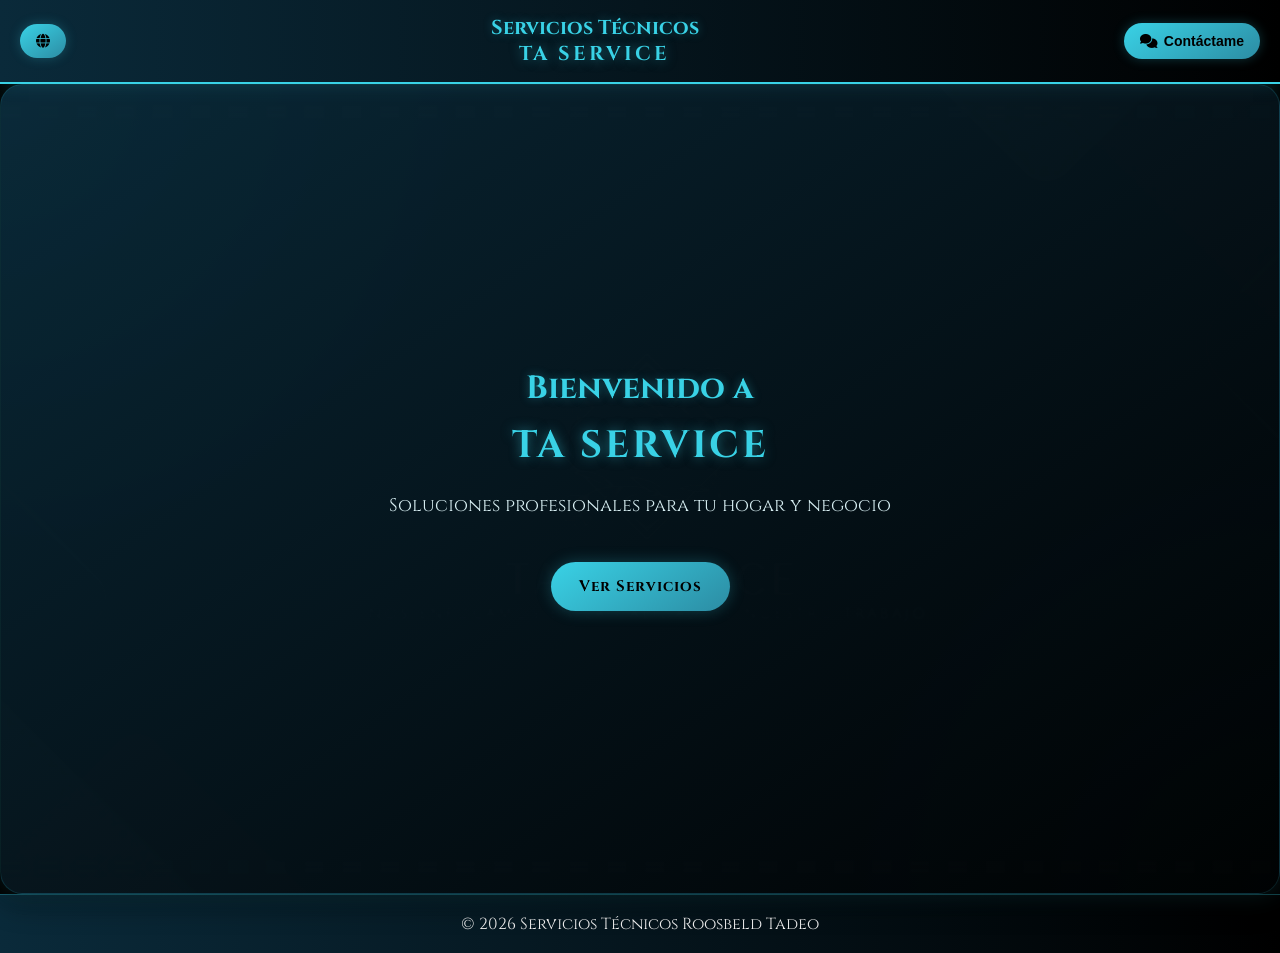
<file: index.html>
<!DOCTYPE html>
<html lang="es">

<head>
    <meta charset="UTF-8">
    <meta name="viewport" content="width=device-width, initial-scale=1.0">
    <title>TA Service</title>

    <link href="https://fonts.googleapis.com/css2?family=Cinzel:wght@400;600&display=swap" rel="stylesheet">

    <link rel="stylesheet" href="https://cdnjs.cloudflare.com/ajax/libs/font-awesome/6.4.0/css/all.min.css">

    <link rel="stylesheet" href="css/style.css">
</head>

<body>

    <nav>
        <div class="dropdown">
            <button class="dropbtn">
                <i class="fa-solid fa-globe"></i>
            </button>
            <div class="dropdown-content language-menu">
                <a href="#" data-lang="es">
                    <i class="fa-solid fa-flag"></i> Español
                </a>
                <a href="#" data-lang="en">
                    <i class="fa-solid fa-flag-usa"></i> English
                </a>
            </div>
        </div>

        <h1>
            <span data-key="nav_title">Servicios Técnicos</span><br>
            <span class="marca">TA Service</span>
        </h1>

        <div class="dropdown">
            <button class="dropbtn">
                <i class="fa-solid fa-comments"></i>
                <span data-key="nav_contact">Contáctame</span>
            </button>

            <div class="dropdown-content">
                <a href="tel:8130560145">
                    <i class="fa-solid fa-phone"></i>
                    <span data-key="nav_call">Llamar</span>
                </a>
                <a href="https://wa.me/528130560145" target="_blank">
                    <i class="fa-brands fa-whatsapp"></i>
                    WhatsApp
                </a>
            </div>
        </div>
    </nav>

    <section class="hero">
        <h1 data-key="hero_welcome">Bienvenido a</h1>
        <h2 class="marca">TA Service</h2>
        <p data-key="hero_desc">
            Soluciones profesionales para tu hogar y negocio
        </p>
        <a href="html/servicios.html" class="btn" data-key="btn_services">
            Ver Servicios
        </a>
    </section>

    <footer data-key="footer">
        © 2026 Servicios Técnicos Roosbeld Tadeo
    </footer>

    <script src="js/transicion.js"></script>
    <script src="js/languages.js"></script>
    <script src="js/translate.js"></script>
</body>
</html>
</file>
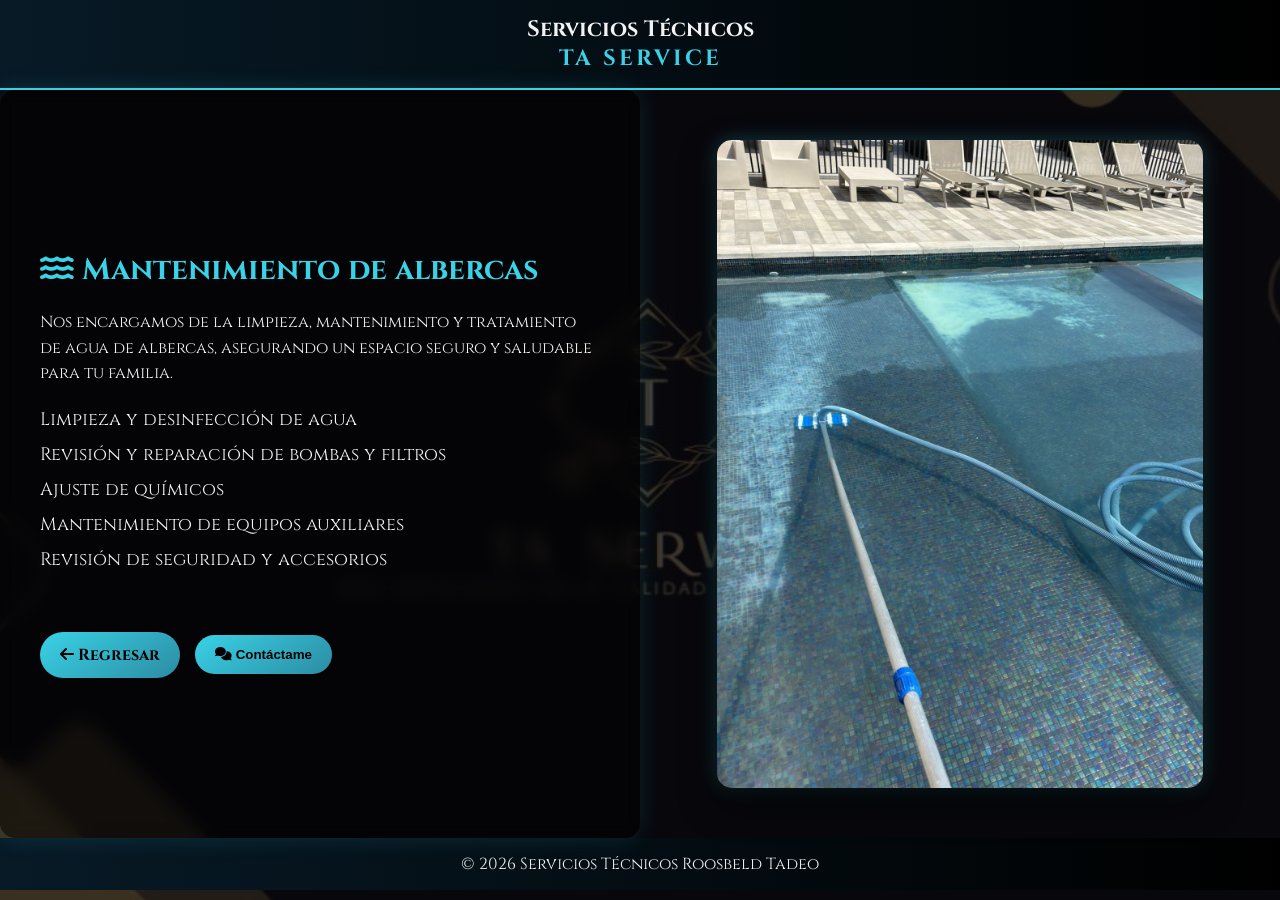
<file: html/albercas.html>
<!DOCTYPE html>
<html lang="es">
<head>
<meta charset="UTF-8">
<meta name="viewport" content="width=device-width, initial-scale=1.0">

<title data-key="title_albercas_page">Mantenimiento de Albercas - TA Service</title>

<link href="https://fonts.googleapis.com/css2?family=Cinzel:wght@400;600&display=swap" rel="stylesheet">
<link rel="stylesheet" href="https://cdnjs.cloudflare.com/ajax/libs/font-awesome/6.4.0/css/all.min.css">
<link rel="stylesheet" href="../css/servi.css">

</head>

<body>

<nav>
  <h1>
    <span data-key="nav_title">Servicios Técnicos</span><br>
    <span class="marca">TA Service</span>
  </h1>
</nav>

<section class="servicio-detalle">

  <div class="columna info">
    <h2><i class="fa-solid fa-water"></i> <span data-key="srv_albercas">Mantenimiento de Albercas</span></h2>

    <p data-key="albercas_desc">
      Nos encargamos de la limpieza, mantenimiento y tratamiento de agua de albercas, 
      asegurando un espacio seguro y saludable para tu familia.
    </p>

    <ul>
      <li data-key="albercas_item1">Limpieza y desinfección de agua</li>
      <li data-key="albercas_item2">Revisión y reparación de bombas y filtros</li>
      <li data-key="albercas_item3">Ajuste de químicos</li>
      <li data-key="albercas_item4">Mantenimiento de equipos auxiliares</li>
      <li data-key="albercas_item5">Revisión de seguridad y accesorios</li>
    </ul>

    <div class="botones">
      <a href="servicios.html" class="btn-regresar">
        <i class="fa-solid fa-arrow-left"></i> <span data-key="btn_regresar">Regresar</span>
      </a>

      <div class="dropdown">
        <button class="dropbtn" type="button">
          <i class="fa-solid fa-comments"></i> <span data-key="nav_contact">Contáctame</span>
        </button>

        <div class="dropdown-content">
          <a href="tel:8130560145"><i class="fa-solid fa-phone"></i> <span data-key="nav_call">Llamar</span></a>
          <a href="https://wa.me/528130560145" target="_blank"><i class="fa-brands fa-whatsapp"></i> WhatsApp</a>
        </div>
      </div>
    </div>
  </div>

  <div class="columna imagen">
    <img src="../img/alberca.jpeg" alt="Mantenimiento de albercas">
  </div>

</section>

<footer data-key="footer">
  © 2026 Servicios Técnicos Roosbel Tadeo
</footer>

<script src="../js/languages.js"></script>
<script src="../js/translate.js"></script>
<script src="../js/transicion.js"></script>
</body>
</html>
</file>
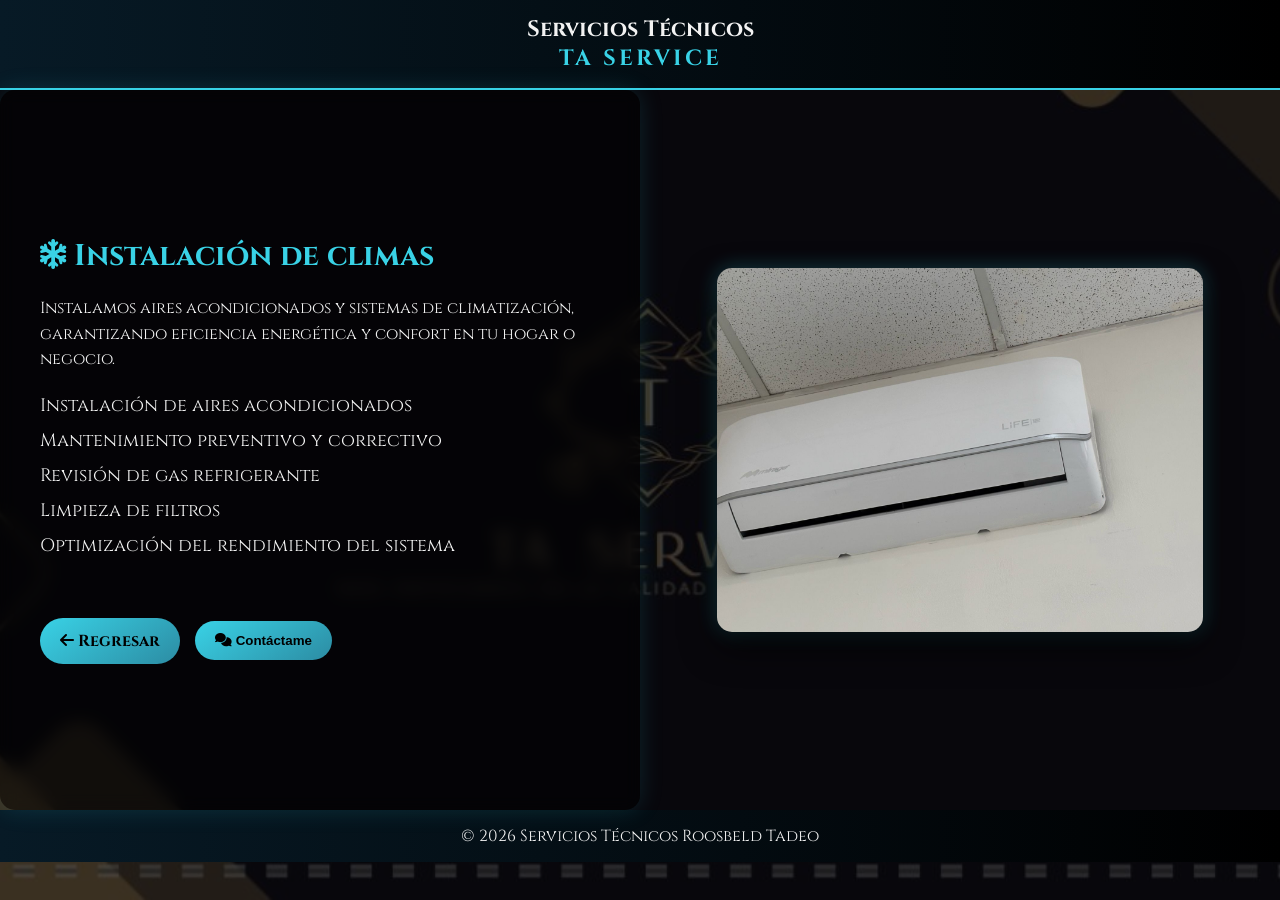
<file: html/climas.html>
<!DOCTYPE html>
<html lang="es">
<head>
<meta charset="UTF-8">
<meta name="viewport" content="width=device-width, initial-scale=1.0">

<title data-key="title_climas_page">Instalación de Climas - TA Service</title>

<link href="https://fonts.googleapis.com/css2?family=Cinzel:wght@400;600&display=swap" rel="stylesheet">
<link rel="stylesheet" href="https://cdnjs.cloudflare.com/ajax/libs/font-awesome/6.4.0/css/all.min.css">
<link rel="stylesheet" href="../css/servi.css">

</head>

<body>

<nav>
  <h1>
    <span data-key="nav_title">Servicios Técnicos</span><br>
    <span class="marca">TA Service</span>
  </h1>
</nav>

<section class="servicio-detalle">

  <div class="columna info">
    <h2><i class="fa-solid fa-snowflake"></i> <span data-key="srv_climas">Instalación de Climas</span></h2>

    <p data-key="climas_desc">
      Instalamos aires acondicionados y sistemas de climatización, garantizando 
      eficiencia energética y confort en tu hogar o negocio.
    </p>

    <ul>
      <li data-key="climas_item1">Instalación de aires acondicionados</li>
      <li data-key="climas_item2">Mantenimiento preventivo y correctivo</li>
      <li data-key="climas_item3">Revisión de gas refrigerante</li>
      <li data-key="climas_item4">Limpieza de filtros</li>
      <li data-key="climas_item5">Optimización del rendimiento del sistema</li>
    </ul>

    <div class="botones">
      <a href="servicios.html" class="btn-regresar">
        <i class="fa-solid fa-arrow-left"></i> <span data-key="btn_regresar">Regresar</span>
      </a>

      <div class="dropdown">
        <button class="dropbtn" type="button">
          <i class="fa-solid fa-comments"></i> <span data-key="nav_contact">Contáctame</span>
        </button>

        <div class="dropdown-content">
          <a href="tel:8130560145"><i class="fa-solid fa-phone"></i> <span data-key="nav_call">Llamar</span></a>
          <a href="https://wa.me/528130560145" target="_blank"><i class="fa-brands fa-whatsapp"></i> WhatsApp</a>
        </div>
      </div>
    </div>
  </div>

  <div class="columna imagen">
    <img src="../img/clima.jpeg" alt="Instalación de climas">
  </div>

</section>

<footer data-key="footer">
  © 2026 Servicios Técnicos Roosbel Tadeo
</footer>

<script src="../js/languages.js"></script>
<script src="../js/translate.js"></script>
<script src="../js/transicion.js"></script>
</body>
</html>
</file>
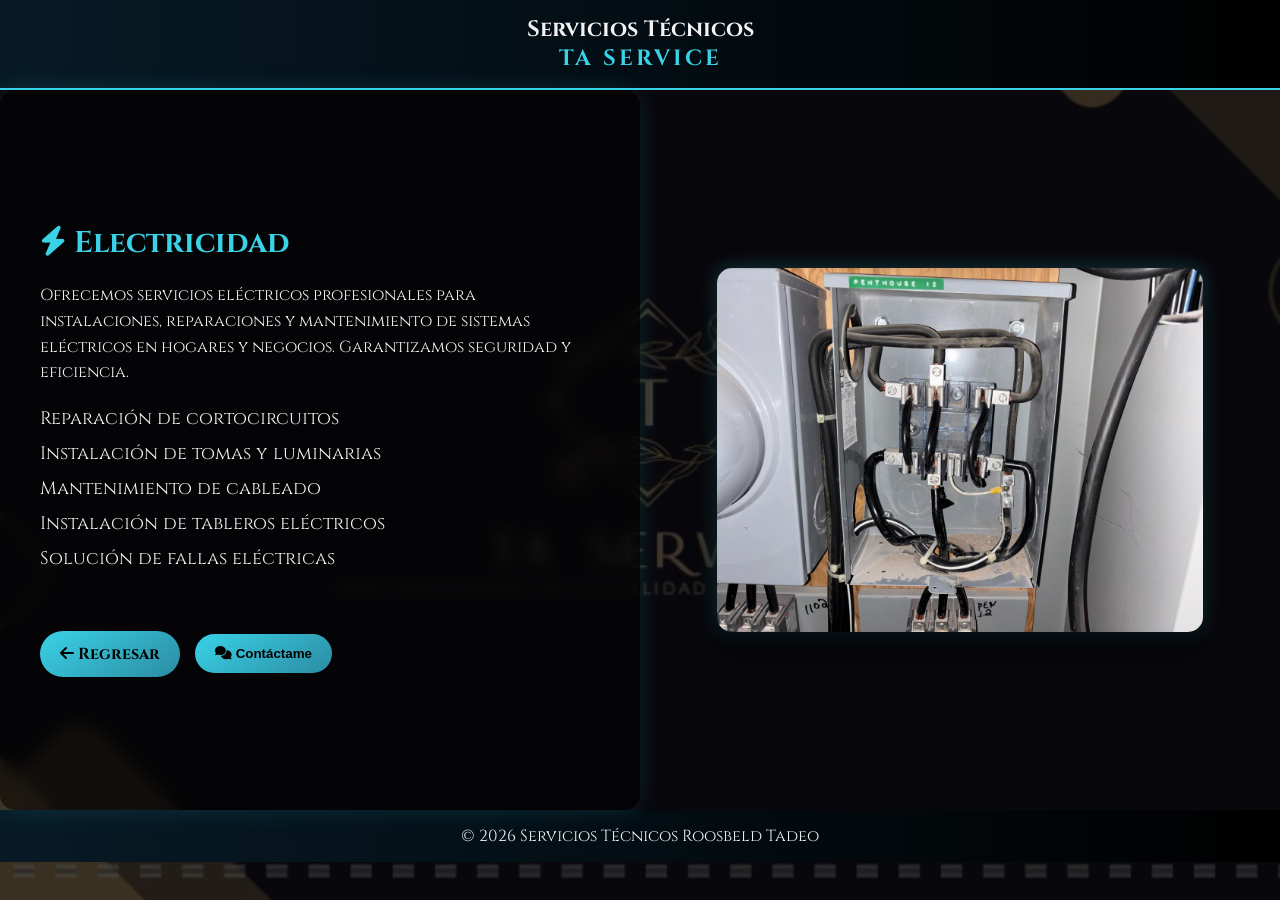
<file: html/electricidad.html>
<!DOCTYPE html>
<html lang="es">
<head>
<meta charset="UTF-8">
<meta name="viewport" content="width=device-width, initial-scale=1.0">

<title data-key="title_electricidad_page">Electricidad - TA Service</title>

<link href="https://fonts.googleapis.com/css2?family=Cinzel:wght@400;600&display=swap" rel="stylesheet">
<link rel="stylesheet" href="https://cdnjs.cloudflare.com/ajax/libs/font-awesome/6.4.0/css/all.min.css">
<link rel="stylesheet" href="../css/servi.css">

</head>

<body>

<nav>
  <h1>
    <span data-key="nav_title">Servicios Técnicos</span><br>
    <span class="marca">TA Service</span>
  </h1>
</nav>

<section class="servicio-detalle">

  <div class="columna info">
    <h2><i class="fa-solid fa-bolt"></i> <span data-key="srv_electricidad">Electricidad</span></h2>

    <p data-key="electricidad_desc">
      Ofrecemos servicios eléctricos profesionales para instalaciones, 
      reparaciones y mantenimiento de sistemas eléctricos en hogares y negocios. 
      Garantizamos seguridad y eficiencia.
    </p>

    <ul>
      <li data-key="electricidad_item1">Reparación de cortocircuitos</li>
      <li data-key="electricidad_item2">Instalación de tomas y luminarias</li>
      <li data-key="electricidad_item3">Mantenimiento de cableado</li>
      <li data-key="electricidad_item4">Instalación de tableros eléctricos</li>
      <li data-key="electricidad_item5">Solución de fallas eléctricas</li>
    </ul>

    <div class="botones">
      <a href="servicios.html" class="btn-regresar">
        <i class="fa-solid fa-arrow-left"></i> <span data-key="btn_regresar">Regresar</span>
      </a>

      <div class="dropdown">
        <button class="dropbtn" type="button">
          <i class="fa-solid fa-comments"></i> <span data-key="nav_contact">Contáctame</span>
        </button>

        <div class="dropdown-content">
          <a href="tel:8130560145"><i class="fa-solid fa-phone"></i> <span data-key="nav_call">Llamar</span></a>
          <a href="https://wa.me/528130560145" target="_blank"><i class="fa-brands fa-whatsapp"></i> WhatsApp</a>
        </div>
      </div>
    </div>
  </div>

  <div class="columna imagen">
    <img src="../img/electrizidad.jpeg" alt="Electricidad">
  </div>

</section>

<footer data-key="footer">
  © 2026 Servicios Técnicos Roosbel Tadeo
</footer>

<script src="../js/languages.js"></script>
<script src="../js/translate.js"></script>
<script src="../js/transicion.js"></script>
</body>
</html>
</file>
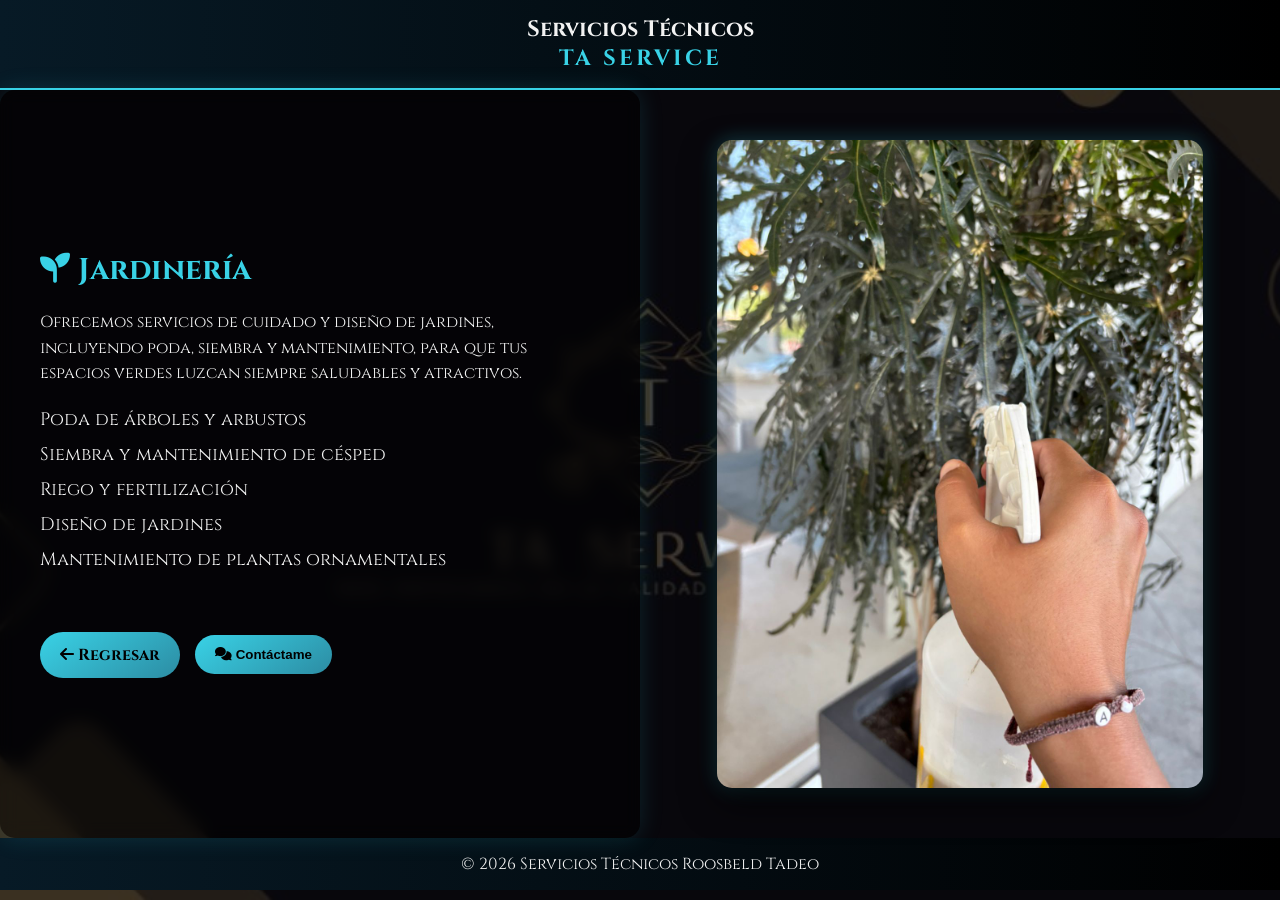
<file: html/jardineria.html>
<!DOCTYPE html>
<html lang="es">
<head>
<meta charset="UTF-8">
<meta name="viewport" content="width=device-width, initial-scale=1.0">

<title data-key="title_jardineria_page">Jardinería - TA Service</title>

<link href="https://fonts.googleapis.com/css2?family=Cinzel:wght@400;600&display=swap" rel="stylesheet">
<link rel="stylesheet" href="https://cdnjs.cloudflare.com/ajax/libs/font-awesome/6.4.0/css/all.min.css">
<link rel="stylesheet" href="../css/servi.css">

</head>

<body>

<nav>
  <h1>
    <span data-key="nav_title">Servicios Técnicos</span><br>
    <span class="marca">TA Service</span>
  </h1>
</nav>

<section class="servicio-detalle">

  <div class="columna info">
    <h2><i class="fa-solid fa-seedling"></i> <span data-key="srv_jardineria">Jardinería</span></h2>

    <p data-key="jardineria_desc">
      Ofrecemos servicios de cuidado y diseño de jardines, incluyendo poda, siembra y mantenimiento, 
      para que tus espacios verdes luzcan siempre saludables y atractivos.
    </p>

    <ul>
      <li data-key="jardineria_item1">Poda de árboles y arbustos</li>
      <li data-key="jardineria_item2">Siembra y mantenimiento de césped</li>
      <li data-key="jardineria_item3">Riego y fertilización</li>
      <li data-key="jardineria_item4">Diseño de jardines</li>
      <li data-key="jardineria_item5">Mantenimiento de plantas ornamentales</li>
    </ul>

    <div class="botones">
      <a href="servicios.html" class="btn-regresar">
        <i class="fa-solid fa-arrow-left"></i> <span data-key="btn_regresar">Regresar</span>
      </a>

      <div class="dropdown">
        <button class="dropbtn" type="button">
          <i class="fa-solid fa-comments"></i> <span data-key="nav_contact">Contáctame</span>
        </button>

        <div class="dropdown-content">
          <a href="tel:8130560145"><i class="fa-solid fa-phone"></i> <span data-key="nav_call">Llamar</span></a>
          <a href="https://wa.me/528130560145" target="_blank"><i class="fa-brands fa-whatsapp"></i> WhatsApp</a>
        </div>
      </div>
    </div>
  </div>

  <div class="columna imagen">
    <img src="../img/gardineria.jpeg" alt="Jardinería">
  </div>

</section>

<footer data-key="footer">
  © 2026 Servicios Técnicos Roosbel Tadeo
</footer>

<script src="../js/languages.js"></script>
<script src="../js/translate.js"></script>
<script src="../js/transicion.js"></script>
</body>
</html>
</file>
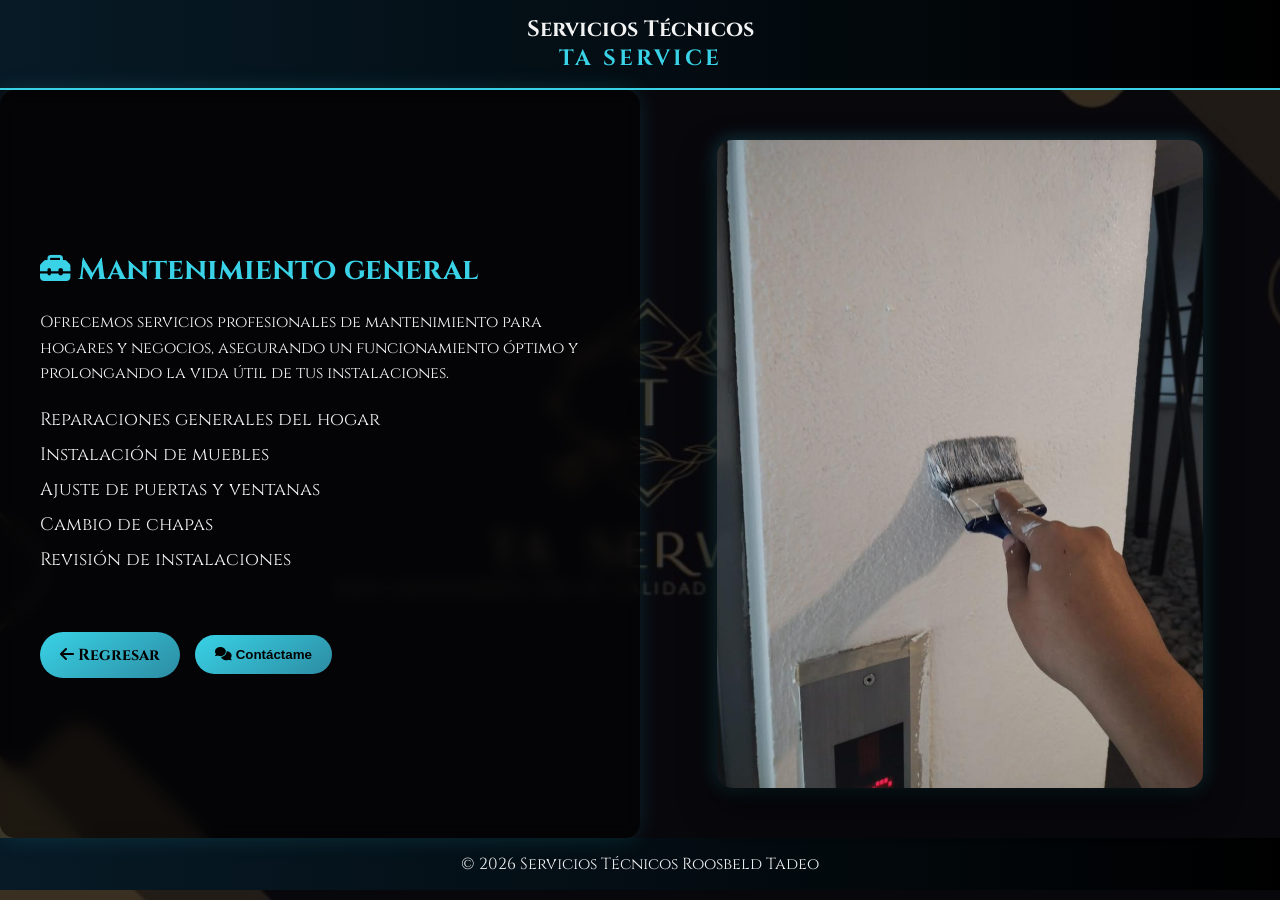
<file: html/mantenimiento.html>
<!DOCTYPE html>
<html lang="es">
<head>
<meta charset="UTF-8">
<meta name="viewport" content="width=device-width, initial-scale=1.0">

<title data-key="title_mantenimiento_page">Mantenimiento - TA Service</title>

<link href="https://fonts.googleapis.com/css2?family=Cinzel:wght@400;600&display=swap" rel="stylesheet">

<link rel="stylesheet"
href="https://cdnjs.cloudflare.com/ajax/libs/font-awesome/6.4.0/css/all.min.css">

<link rel="stylesheet" href="../css/servi.css">

</head>

<body>

<nav>
  <h1>
    <span data-key="nav_title">Servicios Técnicos</span><br>
    <span class="marca">TA Service</span>
  </h1>
</nav>

<section class="servicio-detalle">

  <div class="columna info">
    <h2><i class="fa-solid fa-toolbox"></i> <span data-key="srv_mantenimiento">Mantenimiento General</span></h2>

    <p data-key="mantenimiento_desc">
      Ofrecemos servicios profesionales de mantenimiento para hogares y negocios,
      asegurando un funcionamiento óptimo y prolongando la vida útil de tus instalaciones.
    </p>

    <ul>
      <li data-key="mantenimiento_item1">Reparaciones generales del hogar</li>
      <li data-key="mantenimiento_item2">Instalación de muebles</li>
      <li data-key="mantenimiento_item3">Ajuste de puertas y ventanas</li>
      <li data-key="mantenimiento_item4">Cambio de chapas</li>
      <li data-key="mantenimiento_item5">Revisión de instalaciones</li>
    </ul>

    <div class="botones">

      <a href="servicios.html" class="btn-regresar">
        <i class="fa-solid fa-arrow-left"></i> <span data-key="btn_regresar">Regresar</span>
      </a>

      <div class="dropdown">
        <button class="dropbtn" type="button">
          <i class="fa-solid fa-comments"></i> <span data-key="nav_contact">Contáctame</span>
        </button>

        <div class="dropdown-content">
          <a href="tel:8130560145">
            <i class="fa-solid fa-phone"></i> <span data-key="nav_call">Llamar</span>
          </a>

          <a href="https://wa.me/528130560145" target="_blank">
            <i class="fa-brands fa-whatsapp"></i> WhatsApp
          </a>
        </div>
      </div>

    </div>

  </div>

  <div class="columna imagen">
    <img src="../img/mantenimiento.jpeg" alt="Mantenimiento">
  </div>

</section>

<footer data-key="footer">
  © 2026 Servicios Técnicos Roosbel Tadeo
</footer>

<script src="../js/languages.js"></script>
<script src="../js/translate.js"></script>
<script src="../js/transicion.js"></script>
</body>
</html>
</file>
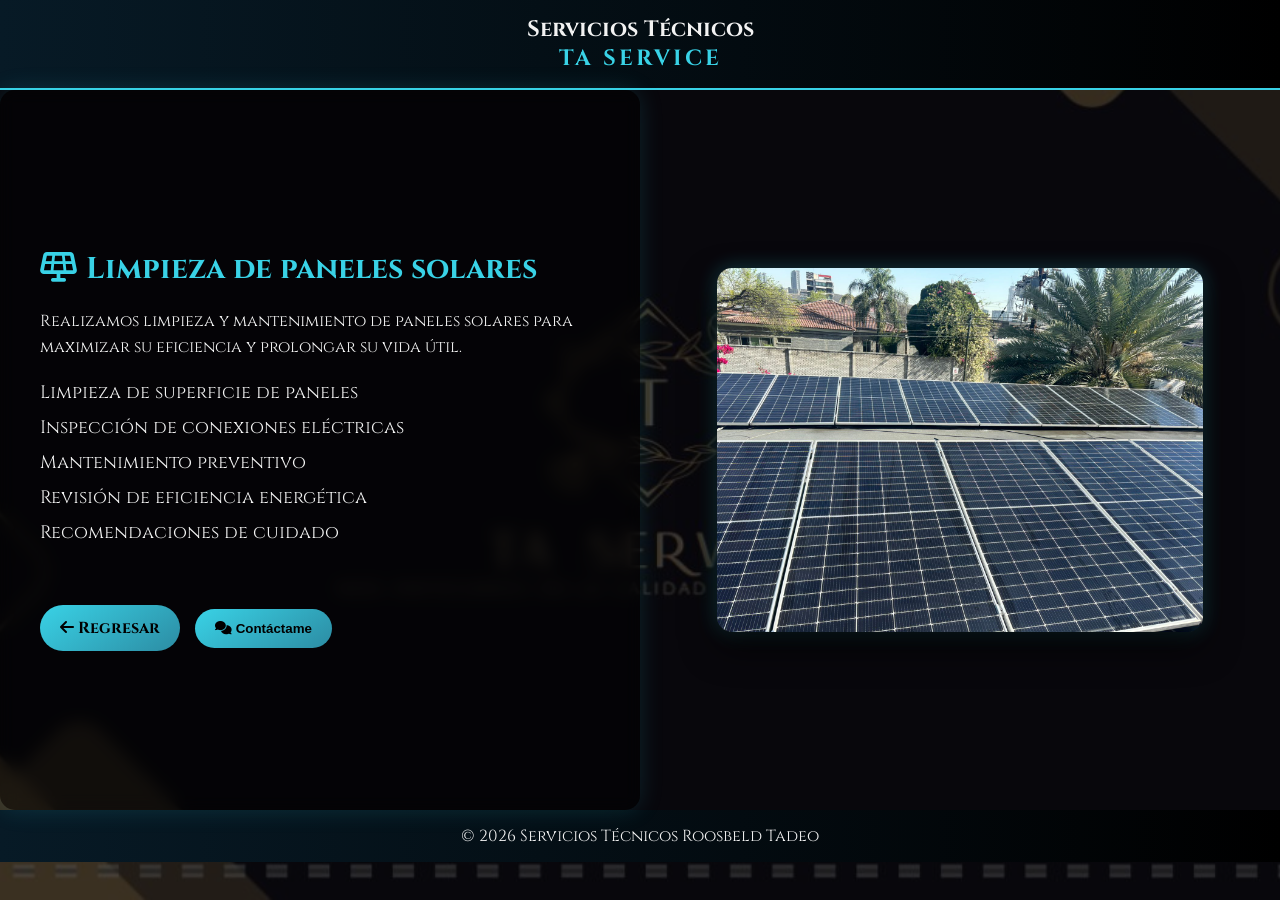
<file: html/paneles.html>
<!DOCTYPE html>
<html lang="es">
<head>
<meta charset="UTF-8">
<meta name="viewport" content="width=device-width, initial-scale=1.0">

<title data-key="title_paneles_page">Limpieza de Paneles Solares - TA Service</title>

<link href="https://fonts.googleapis.com/css2?family=Cinzel:wght@400;600&display=swap" rel="stylesheet">
<link rel="stylesheet" href="https://cdnjs.cloudflare.com/ajax/libs/font-awesome/6.4.0/css/all.min.css">
<link rel="stylesheet" href="../css/servi.css">

</head>

<body>

<nav>
  <h1>
    <span data-key="nav_title">Servicios Técnicos</span><br>
    <span class="marca">TA Service</span>
  </h1>
</nav>

<section class="servicio-detalle">

  <div class="columna info">
    <h2><i class="fa-solid fa-solar-panel"></i> <span data-key="srv_paneles">Limpieza de Paneles Solares</span></h2>

    <p data-key="paneles_desc">
      Realizamos limpieza y mantenimiento de paneles solares para maximizar su eficiencia 
      y prolongar su vida útil.
    </p>

    <ul>
      <li data-key="paneles_item1">Limpieza de superficie de paneles</li>
      <li data-key="paneles_item2">Inspección de conexiones eléctricas</li>
      <li data-key="paneles_item3">Mantenimiento preventivo</li>
      <li data-key="paneles_item4">Revisión de eficiencia energética</li>
      <li data-key="paneles_item5">Recomendaciones de cuidado</li>
    </ul>

    <div class="botones">
      <a href="servicios.html" class="btn-regresar">
        <i class="fa-solid fa-arrow-left"></i> <span data-key="btn_regresar">Regresar</span>
      </a>

      <div class="dropdown">
        <button class="dropbtn" type="button">
          <i class="fa-solid fa-comments"></i> <span data-key="nav_contact">Contáctame</span>
        </button>

        <div class="dropdown-content">
          <a href="tel:8130560145"><i class="fa-solid fa-phone"></i> <span data-key="nav_call">Llamar</span></a>
          <a href="https://wa.me/528130560145" target="_blank"><i class="fa-brands fa-whatsapp"></i> WhatsApp</a>
        </div>
      </div>
    </div>
  </div>

  <div class="columna imagen">
    <img src="../img/panel.jpeg" alt="Limpieza de paneles solares">
  </div>

</section>

<footer data-key="footer">
  © 2026 Servicios Técnicos Roosbel Tadeo
</footer>

<script src="../js/languages.js"></script>
<script src="../js/translate.js"></script>
<script src="../js/transicion.js"></script>
</body>
</html>
</file>
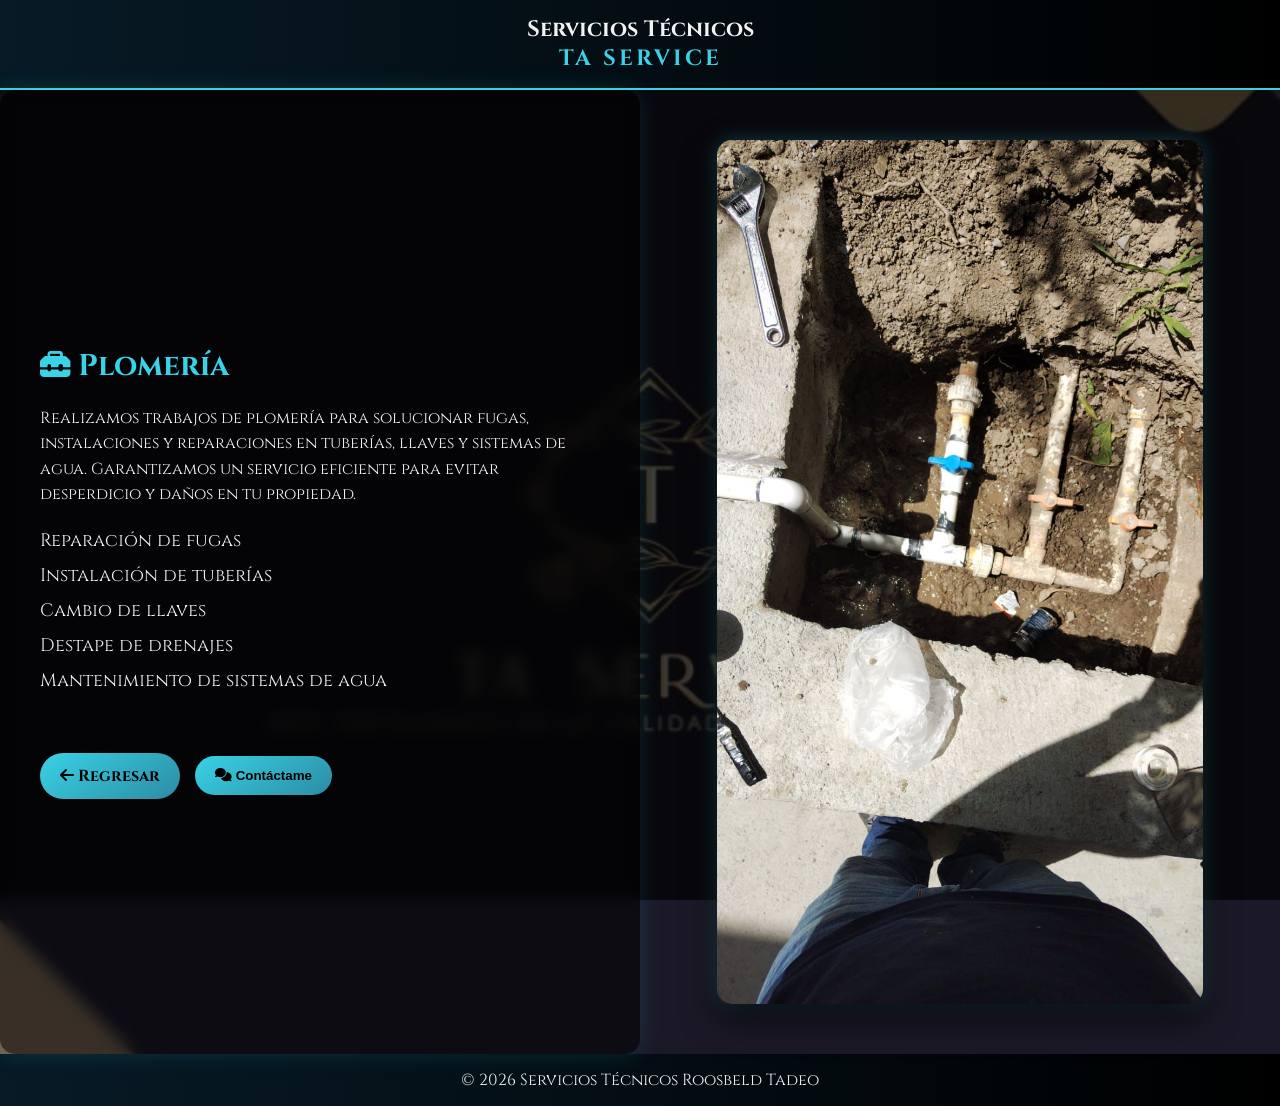
<file: html/plomeria.html>
<!DOCTYPE html>
<html lang="es">
<head>
<meta charset="UTF-8">
<meta name="viewport" content="width=device-width, initial-scale=1.0">

<title data-key="title_plomeria_page">Plomería - TA Service</title>

<link href="https://fonts.googleapis.com/css2?family=Cinzel:wght@400;600&display=swap" rel="stylesheet">

<link rel="stylesheet"
href="https://cdnjs.cloudflare.com/ajax/libs/font-awesome/6.4.0/css/all.min.css">

<link rel="stylesheet" href="../css/servi.css">

</head>

<body>

<nav>
  <h1>
    <span data-key="nav_title">Servicios Técnicos</span><br>
    <span class="marca">TA Service</span>
  </h1>
</nav>

<section class="servicio-detalle">

  <div class="columna info">
    <h2><i class="fa-solid fa-toolbox"></i> <span data-key="srv_plomeria">Plomería</span></h2>

    <p data-key="plomeria_desc">
      Realizamos trabajos de plomería para solucionar fugas, instalaciones
      y reparaciones en tuberías, llaves y sistemas de agua. Garantizamos 
      un servicio eficiente para evitar desperdicio y daños en tu propiedad.
    </p>

    <ul>
      <li data-key="plomeria_item1">Reparación de fugas</li>
      <li data-key="plomeria_item2">Instalación de tuberías</li>
      <li data-key="plomeria_item3">Cambio de llaves</li>
      <li data-key="plomeria_item4">Destape de drenajes</li>
      <li data-key="plomeria_item5">Mantenimiento de sistemas de agua</li>
    </ul>

    <div class="botones">

      <a href="servicios.html" class="btn-regresar">
        <i class="fa-solid fa-arrow-left"></i> <span data-key="btn_regresar">Regresar</span>
      </a>

      <div class="dropdown">
        <button class="dropbtn" type="button">
          <i class="fa-solid fa-comments"></i> <span data-key="nav_contact">Contáctame</span>
        </button>

        <div class="dropdown-content">
          <a href="tel:8130560145">
            <i class="fa-solid fa-phone"></i> <span data-key="nav_call">Llamar</span>
          </a>

          <a href="https://wa.me/528130560145" target="_blank">
            <i class="fa-brands fa-whatsapp"></i> WhatsApp
          </a>

        </div>
      </div>

    </div>

  </div>

  <div class="columna imagen">
    <img src="../img/plomeria.jpg" alt="Plomería">
  </div>

</section>

<footer data-key="footer">
  © 2026 Servicios Técnicos Roosbel Tadeo
</footer>

<script src="../js/languages.js"></script>
<script src="../js/translate.js"></script>
<script src="../js/transicion.js"></script>

</body>
</html>
</file>
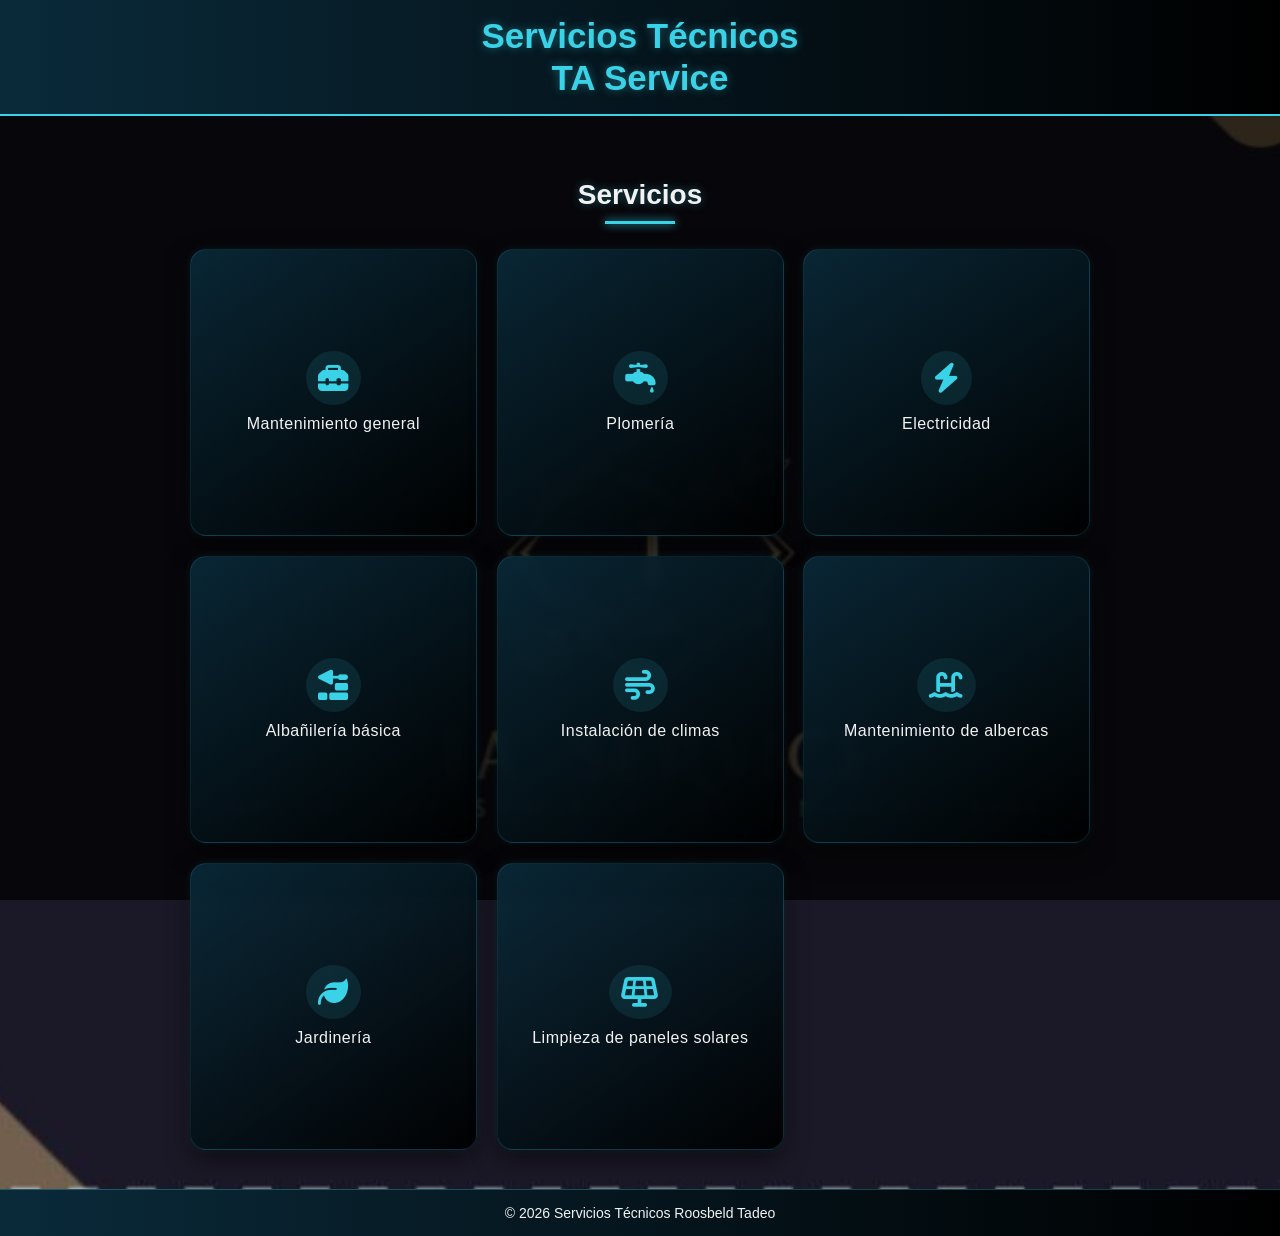
<file: html/servicios.html>
<!DOCTYPE html>
<html lang="es">
<head>
<meta charset="UTF-8" />
<meta name="viewport" content="width=device-width, initial-scale=1" />
<title>Servicios Técnicos Rosbel Tadeo</title>

<link
  rel="stylesheet"
  href="https://cdnjs.cloudflare.com/ajax/libs/font-awesome/6.4.0/css/all.min.css"
/>

<link rel="stylesheet" href="../css/servicios.css" />
</head>

<body>

<nav>
  <h1><span data-key="nav_title">Servicios Técnicos</span> <br> TA Service</h1>
</nav>

<section class="servicios" id="servicios">
  <h2 data-key="title_services_page">Servicios</h2>
<ul>

  <li>
    <a href="mantenimiento.html">
      <i class="fa-solid fa-toolbox"></i>
      <span data-key="srv_mantenimiento">Mantenimiento general</span>
    </a>
  </li>

  <li>
    <a href="plomeria.html">
      <i class="fa-solid fa-faucet-drip"></i>
      <span data-key="srv_plomeria">Plomería</span>
    </a>
  </li>

  <li>
    <a href="electricidad.html">
      <i class="fa-solid fa-bolt"></i>
      <span data-key="srv_electricidad">Electricidad</span>
    </a>
  </li>

  <li>
    <a href="Albañileria.html">
      <i class="fa-solid fa-trowel-bricks"></i>
      <span data-key="srv_albanileria">Albañilería básica</span>
    </a>
  </li>

  <li>
    <a href="climas.html">
      <i class="fa-solid fa-wind"></i>
      <span data-key="srv_climas">Instalación de climas</span>
    </a>
  </li>

  <li>
    <a href="albercas.html">
      <i class="fa-solid fa-water-ladder"></i>
      <span data-key="srv_albercas">Mantenimiento de albercas</span>
    </a>
  </li>

  <li>
    <a href="jardineria.html">
      <i class="fa-solid fa-leaf"></i>
      <span data-key="srv_jardineria">Jardinería</span>
    </a>
  </li>

  <li>
    <a href="paneles.html">
      <i class="fa-solid fa-solar-panel"></i>
      <span data-key="srv_paneles">Limpieza de paneles solares</span>
    </a>
  </li>

</ul>
</section>

<footer data-key="footer">
  &copy; 2026 Servicios Técnicos Rosbel Tadeo
</footer>

<script src="../js/transicion.js"></script>
<script src="../js/languages.js"></script>
<script src="../js/translate.js"></script>
</body>
</html>
</file>
<file: css/style.css>
/* Carlos Alfredo Niño Martínez , 4D, 24898 */

/* =========================
   VARIABLES (NUEVA PALETA)
========================= */

:root{
  --negro:#000000;
  --azul-oscuro:#0A2A3A;
  --turquesa:#39D2E6;
  --turquesa-suave:#2C8CA3;
  --blanco:#F2F2F2;
}

/* =========================
   RESET
========================= */

*{
  margin:0;
  padding:0;
  box-sizing:border-box;
}

html,body{
  height:100%;
  scroll-behavior:smooth;
}

/* =========================
   BODY
========================= */

body{
  font-family:'Cinzel', serif;
  background:var(--negro);
  color:var(--blanco);
  display:flex;
  flex-direction:column;
  min-height:100vh;
  opacity:1;
  transition:opacity 0.4s ease;
}

body.fade-out{
  opacity:0;
}

/* =========================
   TITULOS
========================= */

h1,h2,h3{
  color:var(--turquesa);
  text-shadow:0 0 10px rgba(57,210,230,0.35);
}

/* =========================
   NAVBAR
========================= */

nav{
  background:linear-gradient(90deg, var(--azul-oscuro), var(--negro));
  color:var(--blanco);
  padding:15px 20px;
  display:flex;
  justify-content:space-between;
  align-items:center;
  flex-wrap:wrap;
  border-bottom:2px solid var(--turquesa);
  box-shadow:0 0 18px rgba(57,210,230,0.15);
  z-index:1000;
}

nav h1{
  font-size:20px;
  text-align:center;
  line-height:1.3;
}

/* =========================
   MARCA
========================= */

.marca{
  color:var(--turquesa);
  letter-spacing:3px;
  font-weight:700;
  text-transform:uppercase;
  text-shadow:0 0 12px rgba(57,210,230,0.5);
}

/* =========================
   DROPDOWN
========================= */

.dropdown{
  position:relative;
  display:inline-block;
}

/* =========================
   BOTONES NAV
========================= */

.dropbtn{
  background:linear-gradient(145deg, var(--turquesa), var(--turquesa-suave));
  color:#000;
  border:none;
  padding:10px 16px;
  border-radius:30px;
  cursor:pointer;
  font-size:14px;
  font-weight:600;
  display:flex;
  align-items:center;
  gap:6px;
  transition:0.3s ease;
  box-shadow:0 0 12px rgba(57,210,230,0.25);
}

.dropbtn:hover{
  transform:translateY(-2px) scale(1.05);
  box-shadow:0 0 20px rgba(57,210,230,0.5);
}

/* =========================
   MENU DESPLEGABLE
========================= */

.dropdown-content{
  display:none;
  position:absolute;
  top:110%;
  right:0;
  background:rgba(10,42,58,0.98);
  min-width:170px;
  border:1px solid rgba(57,210,230,0.35);
  border-radius:12px;
  box-shadow:0 10px 25px rgba(0,0,0,0.5);
  overflow:hidden;
  z-index:999;
}

.dropdown.active .dropdown-content{
  display:block;
}

.dropdown-content a{
  display:flex;
  align-items:center;
  gap:8px;
  padding:12px 14px;
  text-decoration:none;
  color:var(--blanco);
  font-size:14px;
  transition:0.25s ease;
}

.dropdown-content a:hover{
  background:rgba(57,210,230,0.15);
  color:var(--turquesa);
}

.language-menu{
  left:0;
  right:auto;
}

/* =========================
   HERO
========================= */

.hero{
  position:relative;
  min-height:calc(100vh - 90px);
  display:flex;
  flex-direction:column;
  justify-content:center;
  align-items:center;
  text-align:center;
  color:var(--blanco);
  padding:20px;
  overflow:hidden;
}

.hero::before{
  content:"";
  position:absolute;
  inset:0;
  background-image:url("../img/fondo.jpg");
  background-size:cover;
  background-position:center;
  filter:brightness(0.45);
  z-index:-2;
}

.hero::after{
  content:"";
  position:absolute;
  inset:0;
  background:
    radial-gradient(circle at top left, rgba(57,210,230,0.22), transparent 35%),
    radial-gradient(circle at bottom right, rgba(57,210,230,0.15), transparent 35%),
    rgba(0,0,0,0.72);
  z-index:-1;
}

.hero h1{
  font-size:32px;
  margin-bottom:10px;
}

.hero h2{
  font-size:38px;
  margin-bottom:10px;
}

.hero p{
  margin-top:10px;
  font-size:18px;
  max-width:700px;
  line-height:1.7;
  color:#d6edf1;
}

/* =========================
   BOTÓN PRINCIPAL
========================= */

.btn{
  margin-top:40px;
  background:linear-gradient(145deg, var(--turquesa), var(--turquesa-suave));
  color:#000;
  padding:14px 28px;
  text-decoration:none;
  border-radius:50px;
  font-weight:700;
  font-size:15px;
  letter-spacing:1px;
  transition:0.3s ease;
  box-shadow:0 0 15px rgba(57,210,230,0.25);
}

.btn:hover{
  transform:translateY(-3px) scale(1.06);
  box-shadow:0 0 28px rgba(57,210,230,0.55);
}

/* =========================
   TARJETAS / SECCIONES
========================= */

section,
.card{
  background:linear-gradient(145deg, rgba(10,42,58,0.92), rgba(0,0,0,0.92));
  border:1px solid rgba(57,210,230,0.15);
  border-radius:22px;
  padding:25px;
  box-shadow:
    0 0 25px rgba(57,210,230,0.12),
    0 8px 30px rgba(0,0,0,0.45);
  transition:0.3s ease;
}

section:hover,
.card:hover{
  transform:translateY(-4px);
  box-shadow:
    0 0 30px rgba(57,210,230,0.22),
    0 12px 35px rgba(0,0,0,0.55);
}

/* =========================
   LINKS
========================= */

a{
  color:var(--turquesa);
  transition:0.25s ease;
}

a:hover{
  color:#7defff;
}

/* =========================
   FOOTER
========================= */

footer{
  background:linear-gradient(90deg, var(--azul-oscuro), var(--negro));
  color:var(--blanco);
  text-align:center;
  padding:18px;
  margin-top:auto;
  border-top:1px solid rgba(57,210,230,0.35);
}

/* =========================
   RESPONSIVE
========================= */

@media (max-width:768px){

  nav{
    flex-direction:column;
    gap:12px;
    text-align:center;
  }

  .hero h1{
    font-size:26px;
  }

  .hero h2{
    font-size:30px;
  }

  .hero p{
    font-size:15px;
  }

  .btn{
    padding:12px 22px;
  }

}

@media (max-width:480px){

  nav h1{
    font-size:16px;
  }

  .hero{
    padding:45px 15px;
  }

  .hero h1{
    font-size:22px;
  }

  .hero h2{
    font-size:26px;
  }

  .hero p{
    font-size:14px;
  }

  .btn{
    width:100%;
    max-width:260px;
    text-align:center;
  }

}
</file>
<file: css/servi.css>
/* Carlos Alfredo Niño Martínez , 4D, 24898 */

/* =========================
   VARIABLES (NUEVAS 🔥)
========================= */
:root{
  --negro:#000000;
  --azul-oscuro:#071A26;
  --turquesa:#39D2E6;
  --turquesa-suave:#2C8CA3;
  --blanco:#F2F2F2;
}

/* =========================
   RESET
========================= */
*{
  margin:0;
  padding:0;
  box-sizing:border-box;
}

/* =========================
   BODY PRO
========================= */
body{
  font-family:'Cinzel', serif;
  display:flex;
  flex-direction:column;
  min-height:100vh;

  background-image:url("../img/fondo.jpg");
  background-size:cover;
  background-position:center;
  background-repeat:no-repeat;

  position:relative;
  z-index:0;

  opacity:1;
  transition:opacity 0.4s ease;
}

/* overlay oscuro */
body::before{
  content:"";
  position:fixed;
  inset:0;
  background:rgba(0,0,0,0.7);
  z-index:-1;
}

/* =========================
   NAV
========================= */
nav{
  background:linear-gradient(90deg, var(--azul-oscuro), var(--negro));
  color:var(--blanco);
  padding:15px;
  text-align:center;
  border-bottom:2px solid var(--turquesa);
}

nav h1{
  font-size:22px;
}

.marca{
  color:var(--turquesa);
  letter-spacing:3px;
  text-transform:uppercase;
}

/* =========================
   SECCIÓN
========================= */
.servicio-detalle{
  display:grid;
  grid-template-columns:1fr 1fr;
  min-height:80vh;
}

.columna{
  padding:50px;
  display:flex;
  flex-direction:column;
  justify-content:center;
}

/* =========================
   INFO (CRISTAL TURQUESA 🔥)
========================= */
.info{
  position:relative;
  color:var(--blanco);

  background:rgba(0,0,0,0.5);
  backdrop-filter: blur(8px);

  border-radius:15px;
  padding:40px;

  box-shadow:0 0 25px rgba(57,210,230,0.15);

  overflow: visible !important;
  z-index: 10;
}

/* animación */
.info h2,
.info p,
.info ul{
  opacity:0;
  transform:translateY(20px);
  animation:fadeUp 0.6s ease forwards;
}

.info h2{ animation-delay:0.1s; }
.info p{ animation-delay:0.2s; }
.info ul{ animation-delay:0.3s; }

.info h2{
  color:var(--turquesa);
  font-size:30px;
  margin-bottom:20px;
}

.info p{
  margin-bottom:20px;
  line-height:1.6;
}

.info ul{
  list-style:none;
  margin-bottom:20px;
}

.info ul li{
  margin-bottom:10px;
  font-size:18px;
}

/* =========================
   BOTONES PRO 🔥
========================= */
.botones{
  display:flex;
  gap:15px;
  align-items:center;
  margin-top:30px;
  position:relative;
  z-index:999;
}

.btn-regresar,
.dropbtn{
  padding:12px 20px;

  background:linear-gradient(145deg, var(--turquesa), var(--turquesa-suave));
  color:#000;

  border:none;
  border-radius:30px;
  font-weight:bold;
  cursor:pointer;
  text-decoration:none;

  transition:all 0.3s ease;
}

/* hover glow */
.btn-regresar:hover,
.dropbtn:hover{
  transform:translateY(-3px) scale(1.05);
  box-shadow:0 0 15px var(--turquesa);
}

/* click */
.btn-regresar:active,
.dropbtn:active{
  transform:scale(0.95);
}

/* =========================
   DROPDOWN
========================= */
.dropdown{
  position:relative;
}

.dropdown-content{
  position:absolute;
  top:100%;
  left:0;
  margin-top:10px;

  background:rgba(10,40,55,0.95);
  backdrop-filter: blur(6px);

  width:220px;
  border-radius:12px;

  box-shadow:0 15px 40px rgba(0,0,0,0.6);

  opacity:0;
  visibility:hidden;
  transform:translateY(10px) scale(0.95);
  transition:all 0.3s ease;

  z-index:999999;
}

.dropdown-content a{
  display:flex;
  align-items:center;
  gap:10px;

  padding:15px;
  text-decoration:none;
  color:var(--blanco);
  font-weight:bold;

  border-bottom:1px solid rgba(255,255,255,0.1);

  transition:0.2s;
}

.dropdown-content a:last-child{
  border-bottom:none;
}

.dropdown-content a:hover{
  background:rgba(57,210,230,0.2);
  transform:translateX(5px);
}

.dropdown.active .dropdown-content{
  opacity:1;
  visibility:visible;
  transform:translateY(0) scale(1);
}

/* =========================
   IMAGEN PRO
========================= */
.imagen{
  display:flex;
  justify-content:center;
  align-items:center;
  position:relative;
}

.imagen img{
  width:90%;
  max-width:500px;
  border-radius:15px;

  box-shadow:
  0 15px 35px rgba(0,0,0,0.7),
  0 0 20px rgba(57,210,230,0.3);

  transition:0.3s;
}

.imagen img:hover{
  transform:scale(1.05);
}

/* =========================
   FOOTER
========================= */
footer{
  background:linear-gradient(90deg, var(--azul-oscuro), var(--negro));
  color:var(--blanco);
  text-align:center;
  padding:15px;
}

/* =========================
   ANIMACIONES
========================= */
@keyframes fadeUp{
  to{
    opacity:1;
    transform:translateY(0);
  }
}

/* =========================
   RESPONSIVE
========================= */
@media(max-width:768px){
  .servicio-detalle{
    grid-template-columns:1fr;
  }

  .columna{
    padding:30px 20px;
  }

  .botones{
    flex-direction:column;
    align-items:stretch;
  }

  .btn-regresar,
  .dropbtn{
    width:100%;
  }

  .dropdown-content{
    width:100%;
  }
}

/* =========================
   TRANSICIÓN ENTRE PÁGINAS
========================= */
body.fade-out{
  opacity:0;
}
</file>
<file: css/servicios.css>
/* =========================
AJUSTES GENERALES
========================= */

body{
margin:0;
font-family: Arial, Helvetica, sans-serif;
display:flex;
flex-direction:column;
min-height:100vh;

background-image: url("../img/fondo.jpg");
background-size: cover;
background-position: center;
background-repeat: no-repeat;

position:relative;
z-index:0;

opacity:1;
transition:opacity 0.4s ease;
}

/* CAPA OSCURA (más pro) */
body::before{
content:"";
position:fixed;
top:0;
left:0;
width:100%;
height:100%;
background:rgba(0,0,0,0.75);
z-index:-1;
}

/* =========================
COLORES NUEVOS
========================= */

:root{
--negro:#000000;
--azul-oscuro:#0A2A3A;
--turquesa:#39D2E6;
--turquesa-suave:#2C8CA3;
--blanco:#F2F2F2;
}

h1,h2,h3{
color:var(--turquesa);
text-shadow:0 0 10px rgba(57,210,230,0.4);
}

/* =========================
NAV
========================= */

nav{
background:linear-gradient(90deg, var(--azul-oscuro), var(--negro));
color:var(--blanco);
padding:15px 20px;

display:flex;
justify-content:center;
align-items:center;

border-bottom:2px solid var(--turquesa);
}

nav h1{
font-size:clamp(20px, 5vw, 35px);
text-align:center;
margin:0;
line-height:1.2;
}

/* =========================
SERVICIOS
========================= */

.servicios{
padding:40px 15px;
text-align:center;
flex:1;
}

/* TITULO */
.servicios h2{
color:var(--blanco);
font-size:clamp(22px, 4vw, 28px);
margin-bottom:25px;
}

.servicios h2::after{
content:"";
display:block;
width:70px;
height:3px;
background:var(--turquesa);
margin:10px auto;
box-shadow:0 0 10px var(--turquesa);
}

/* GRID */
.servicios ul{
list-style:none;
max-width:900px;
margin:auto;
padding:0;

display:grid;
grid-template-columns: repeat(3, 1fr);
gap:20px;
}

/* =========================
TARJETAS (MODO PRO)
========================= */

.servicios li{
background:linear-gradient(145deg, rgba(10,42,58,0.9), rgba(0,0,0,0.95));
backdrop-filter: blur(6px);
border-radius:16px;

display:flex;
flex-direction:column;
justify-content:center;
align-items:center;
text-align:center;

padding:15px;
font-size:16px;
font-weight:500;
letter-spacing:0.5px;

aspect-ratio:1 / 1;

box-shadow:
0 10px 25px rgba(0,0,0,0.5),
0 0 10px rgba(57,210,230,0.1);

transition: transform 0.3s ease, box-shadow 0.3s ease, border 0.3s ease;

opacity:0;
transform:translateY(20px);
animation:fadeUp 0.6s ease forwards;

position:relative;
overflow:hidden;

border:1px solid rgba(57,210,230,0.15);

will-change: transform;
transform-origin:center;
}

/* EFECTO LUZ */
.servicios li::before{
content:"";
position:absolute;
top:0;
left:-100%;
width:100%;
height:100%;
background:linear-gradient(120deg, transparent, rgba(57,210,230,0.3), transparent);
transition:0.5s;
}

/* HOVER PRO */
.servicios li:hover{
transform: translateY(-8px) scale(1.05);

box-shadow:
0 15px 35px rgba(0,0,0,0.7),
0 0 20px rgba(57,210,230,0.6);

border:1px solid var(--turquesa);
cursor:pointer;
}

/* CLICK */
.servicios li:active{
transform: scale(0.95);
}

/* LUZ */
.servicios li:hover::before{
left:100%;
}

/* =========================
ICONOS
========================= */

.servicios i{
color:var(--turquesa);
font-size:clamp(22px, 5vw, 30px);
margin-bottom:10px;

background:rgba(57,210,230,0.1);
padding:12px;
border-radius:50%;

transition:0.3s;
}

/* ANIMACION ICONO */
.servicios li:hover i{
transform: scale(1.2) rotate(5deg);
}

/* LINKS */
.servicios a{
text-decoration:none;
color:var(--blanco);
width:100%;
height:100%;

display:flex;
flex-direction:column;
justify-content:center;
align-items:center;

transform: none !important;
transition:0.2s;
}

/* delay animación */
.servicios li:nth-child(2){ animation-delay:0.1s; }
.servicios li:nth-child(3){ animation-delay:0.2s; }
.servicios li:nth-child(4){ animation-delay:0.3s; }
.servicios li:nth-child(5){ animation-delay:0.4s; }
.servicios li:nth-child(6){ animation-delay:0.5s; }
.servicios li:nth-child(7){ animation-delay:0.6s; }
.servicios li:nth-child(8){ animation-delay:0.7s; }

/* =========================
FOOTER
========================= */

footer{
text-align:center;
padding:15px;
background:linear-gradient(90deg, var(--azul-oscuro), var(--negro));
color:var(--blanco);
margin-top:auto;
font-size:14px;
border-top:1px solid rgba(57,210,230,0.3);
}

/* =========================
ANIMACIONES
========================= */

@keyframes fadeUp{
to{
opacity:1;
transform:translateY(0);
}
}

/* =========================
RESPONSIVE
========================= */

@media(max-width:768px){
.servicios ul{
grid-template-columns: repeat(2, 1fr);
gap:15px;
}
}

@media(max-width:480px){

.servicios ul{
grid-template-columns: 1fr;
gap:12px;
}

.servicios li{
aspect-ratio:auto;
height:80px;

flex-direction:row;
justify-content:flex-start;
align-items:center;

padding:10px 15px;
gap:15px;

font-size:14px;
border-radius:16px;

box-shadow:0 4px 10px rgba(0,0,0,0.4);
}

.servicios a{
flex-direction:row;
justify-content:flex-start;
align-items:center;
gap:15px;
}

.servicios i{
margin:0;
font-size:20px;
}

nav{
padding:12px;
}

}

/* =========================
TRANSICION ENTRE PAGINAS
========================= */

body.fade-out{
opacity:0;
}
</file>
